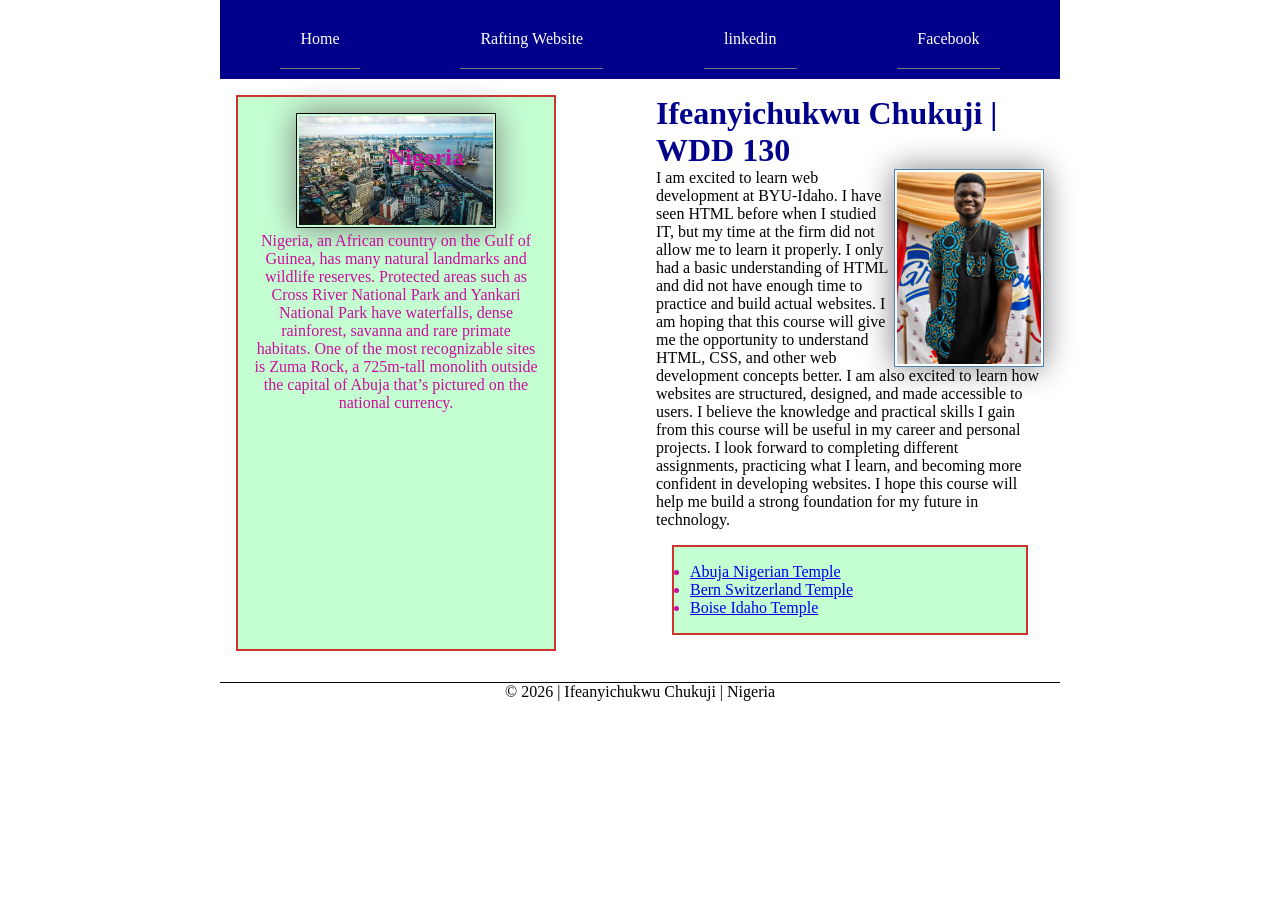
<file: index.html>
<!DOCTYPE html>
<html lang="en">

<head>
    <meta charset="UTF-8">
    <meta name="viewport" content="width=device-width, initial-scale=1.0">
    <title> Ifeanyichukwu Chukuji | WDD 130 </title>
    <meta name="description"
      content="Discover Nigeria through its venues and places, while learning about Ifeanyichukwu Chukuji and his passion for technology.">
    <meta name="author" content="Ifeanyichukwu Chukuji">
    <link rel="stylesheet" href="styles/styles.css">
</head>

<body>
    <header>
        <nav>
            <a href="#">Home</a>
            <a href="wwr/">Rafting Website</a>
            <a href="https://linkedin.com">linkedin</a>
            <a href="https://facebook.com">Facebook</a>
        </nav>

    </header>

    <div class="grid">
        <main>
            <h1>Ifeanyichukwu Chukuji | WDD 130</h1>
            <img src="images/profile.jpg" alt="Hello, my name is Ifeanyichukwu Chukuji" width="200">
            <p>I am excited to learn web development at BYU-Idaho. I have seen HTML before when I
                studied IT, but
                my time at the firm did not allow me to learn it properly. I only had a basic
                understanding of HTML
                and did not have enough time to practice and build actual websites. I am hoping that
                this course
                will give me the opportunity to understand HTML, CSS, and other web development
                concepts
                better. I
                am also excited to learn how websites are structured, designed, and made accessible
                to
                users. I
                believe the knowledge and practical skills I gain from this course will be useful in
                my
                career and
                personal projects. I look forward to completing different assignments, practicing
                what I
                learn, and
                becoming more confident in developing websites. I hope this course will help me
                build a
                strong
                foundation for my future in technology.

            </p>
            <ul class="box">
                <li> <a
                      href="https://www.churchofjesuschrist.org/temples/details/abuja-nigeria-temple?lang=eng">Abuja
                        Nigerian Temple</a></li>
                <li> <a
                      href="https://www.churchofjesuschrist.org/temples/details/bern-switzerland-temple?lang=eng">Bern
                        Switzerland Temple</a></li>
                <li><a
                      href="https://www.churchofjesuschrist.org/temples/details/boise-idaho-temple?lang=eng">Boise
                        Idaho Temple</a></li>

            </ul>
        </main>
        <aside class="box">
            <h2>Nigeria</h2>
            <img src="images/nigeria.jpg" alt="Nigeria">
            <p>Nigeria, an African country on the Gulf of Guinea, has many natural landmarks and
                wildlife reserves.
                Protected areas such as Cross River National Park and Yankari National Park have
                waterfalls, dense
                rainforest, savanna and rare primate habitats. One of the most recognizable sites is
                Zuma Rock, a
                725m-tall monolith outside the capital of Abuja that’s pictured on the national
                currency.</p>
        </aside>
    </div>

    <footer>
        <p>© 2026 | Ifeanyichukwu Chukuji | Nigeria</p>
    </footer>
</body>

</html>
</file>
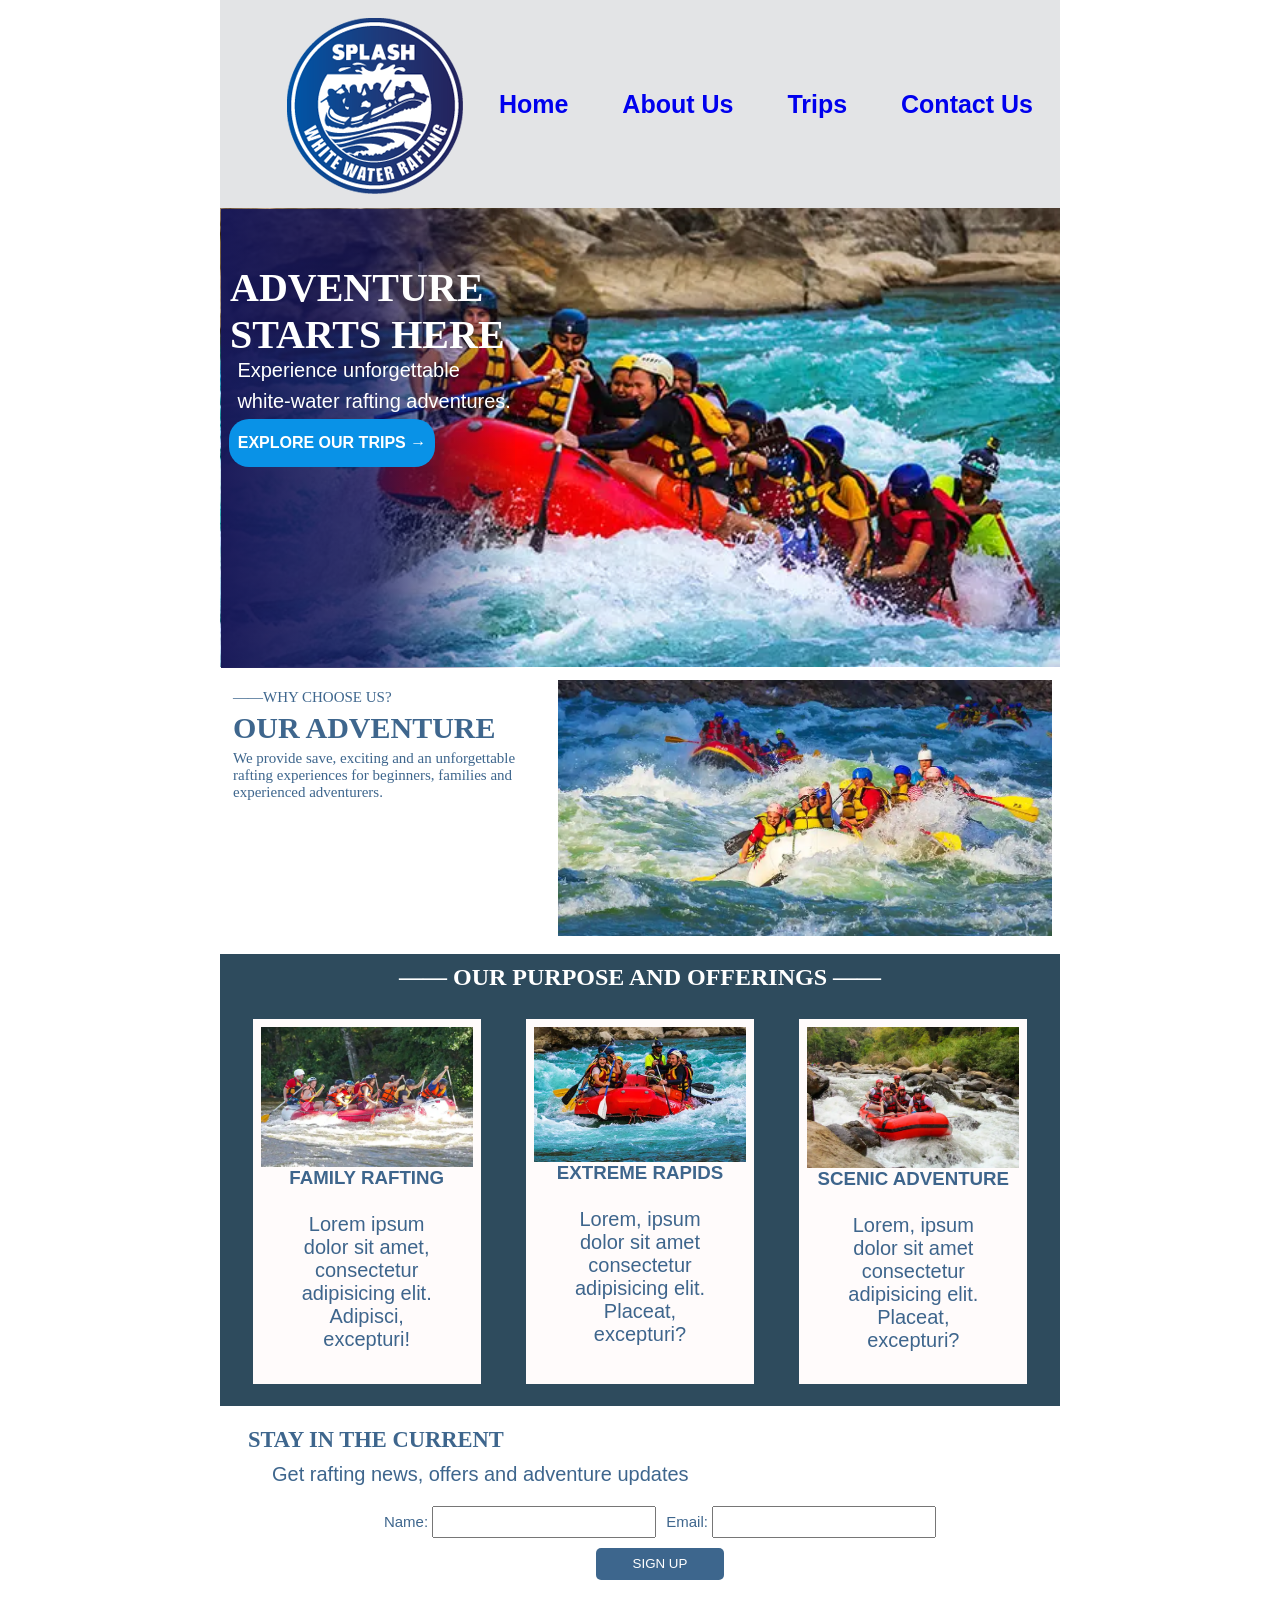
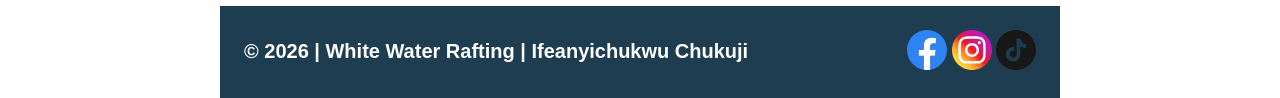
<file: wwr/index.html>
<!DOCTYPE html>
<html lang="en">

<head>
    <meta charset="UTF-8">
    <meta name="viewport" content="width=device-width, initial-scale=1.0">
    <title>Home | White Water Rafting</title>
    <link rel="stylesheet" href="styles/rafting.css">
    <meta name="description"
      content="Experience thrilling whitewater rafting adventures, stunning river views, and unforgettable moments with our expert rafting team.">
    <meta name="author" content="Ifeanyichukwu Chukuji">
</head>

<body>
    <header>

        <img src="images/wwr-logo.png" alt="Whitewater rafting logo">


        <nav>
            <a href="index.html">Home</a>
            <a href="about.html">About Us</a>
            <a href="trips.html">Trips</a>
            <a href="contact.html">Contact Us</a>

        </nav>

    </header>
    <main>
        <section class="home-hero">

            <img src="images/home-hero.webp" alt="The home hero image">

            <h1>ADVENTURE STARTS HERE</h1>
            <div class="hero-article">
                <P>Experience unforgettable</P>
                <p> white-water rafting adventures.</p>
                <a href="trip.html">EXPLORE OUR TRIPS →</a>
            </div>
        </section>

        <section class="adventure">
            <div class="adventure-article">
                <p>——WHY CHOOSE US?</p>
                <h2>OUR ADVENTURE</h2>
                <p>We provide save, exciting and an unforgettable rafting experiences for beginners,
                    families and experienced adventurers.</p>
            </div>
            <img src="images/home-adventure.webp" alt="adventure image">
        </section>
        <section class="experience">
            <h2>—— OUR PURPOSE AND OFFERINGS ——</h2>
            <div class="gallery">
                <section class="each-trip"><img src="images/home-experience-1.webp"
                      alt="first rafting experience">
                    <h3>FAMILY RAFTING</h3>
                    <p>Lorem ipsum dolor sit amet, consectetur adipisicing elit. Adipisci,
                        excepturi!</p>
                </section>
                <section class="each-trip"><img src="images/home-experience-2.webp"
                      alt="second rafting experience">
                    <h3>EXTREME RAPIDS</h3>
                    <p>Lorem, ipsum dolor sit amet consectetur adipisicing elit. Placeat, excepturi?
                    </p>
                </section>
                <section class="each-trip"><img src="images/home-experience-3.webp"
                      alt="third rafting experience">
                    <h3>SCENIC ADVENTURE</h3>
                    <p>Lorem, ipsum dolor sit amet consectetur adipisicing elit. Placeat, excepturi?
                    </p>
                </section>
            </div>

        </section>

        <section class="current">
            <div class="inner1">
                <h2>STAY IN THE CURRENT</h2>
                <p>Get rafting news, offers and adventure updates</p>
            </div>

            <form>
                <div class="inner2">
                    <label for="name">Name: <input type="text" name="name" id="name"></label>
                    <label for="email">Email: <input type="text" name="email" id="email"></label>
                </div>
                <button type="submit">SIGN UP</button>
            </form>
        </section>
    </main>
    <footer>
        <p>&copy; 2026 | White Water Rafting | Ifeanyichukwu Chukuji</p>
        <nav class="socialmedia">
            <a href="www.facebook.com"><img src="images/facebook.svg" alt="facebook Icon"></a>
            <a href="www.instagram.com"><img src="images/instagram-icon.svg"
                  alt="Instagram Icon"></a>
            <a href="www.tiktok.com"><img src="images/tictok-icon.svg" alt="Tiktok Icon"></a>
        </nav>
    </footer>
</body>

</html>
</file>
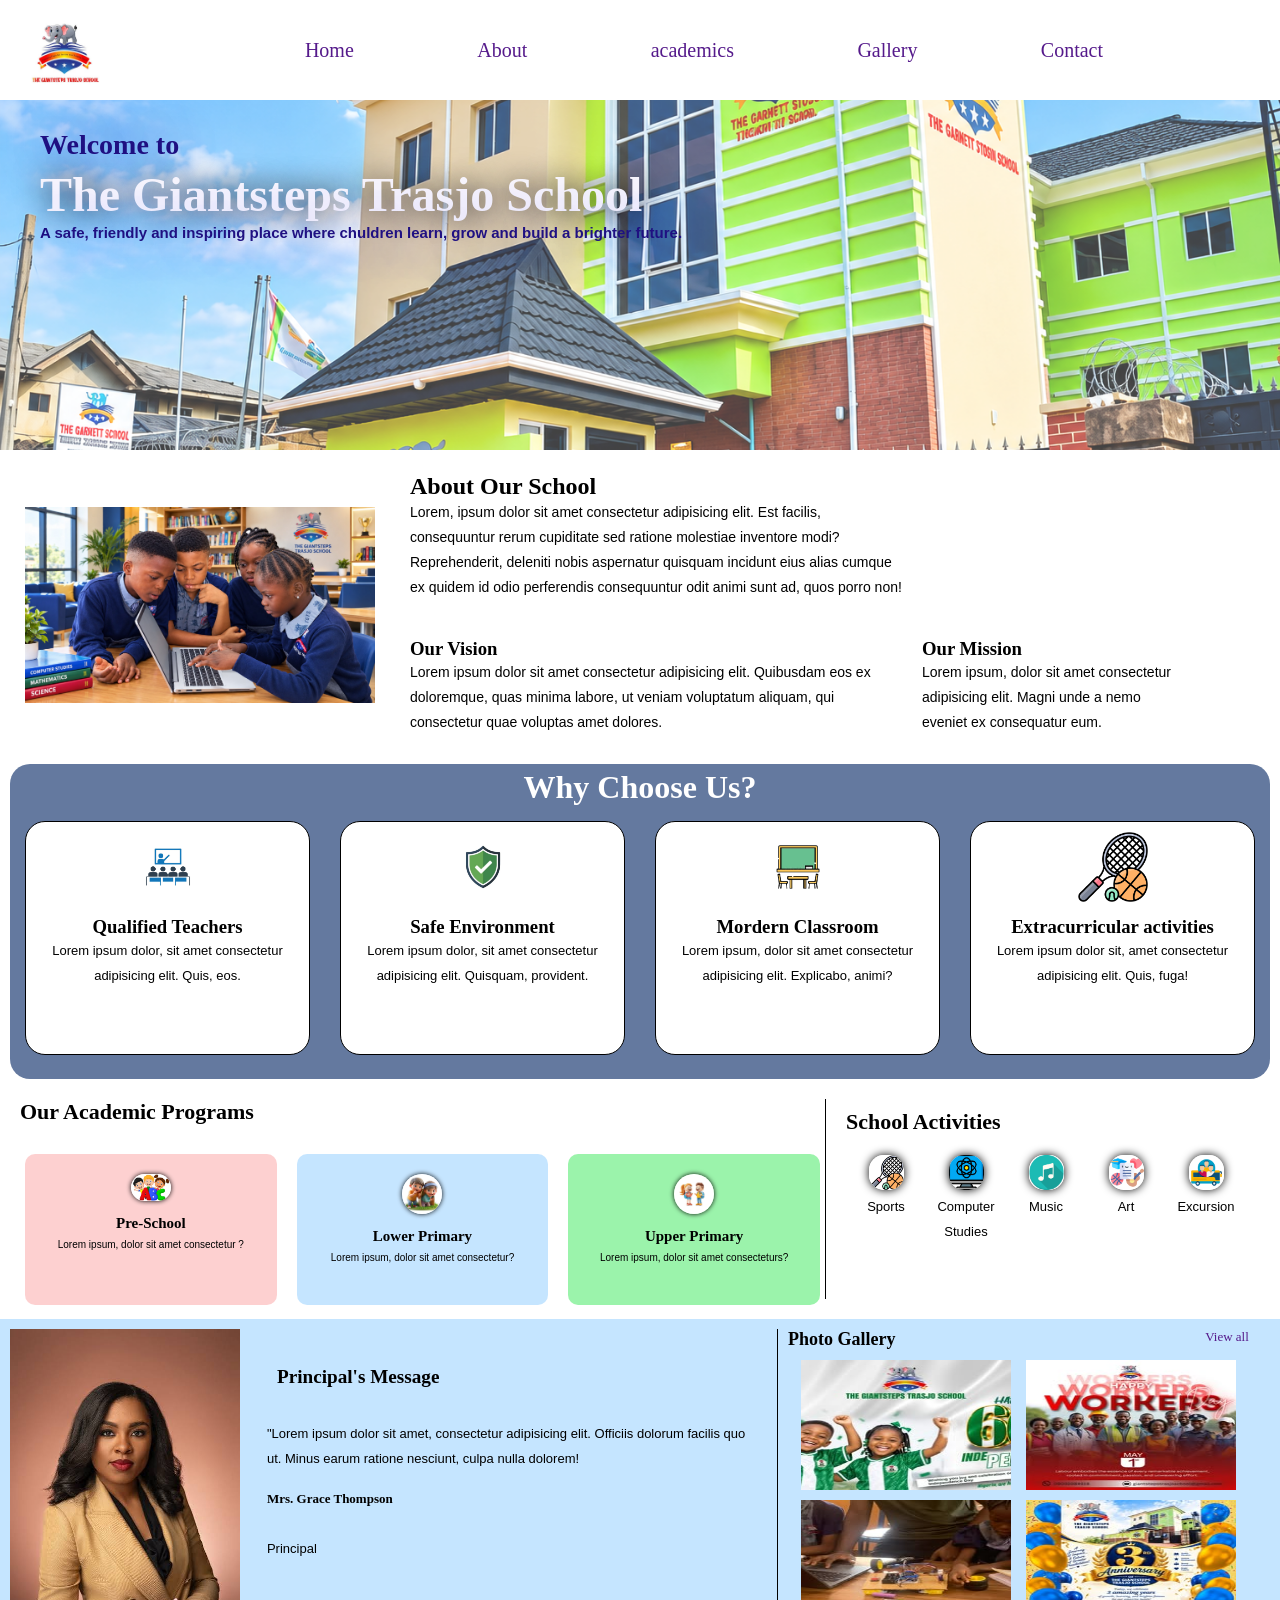
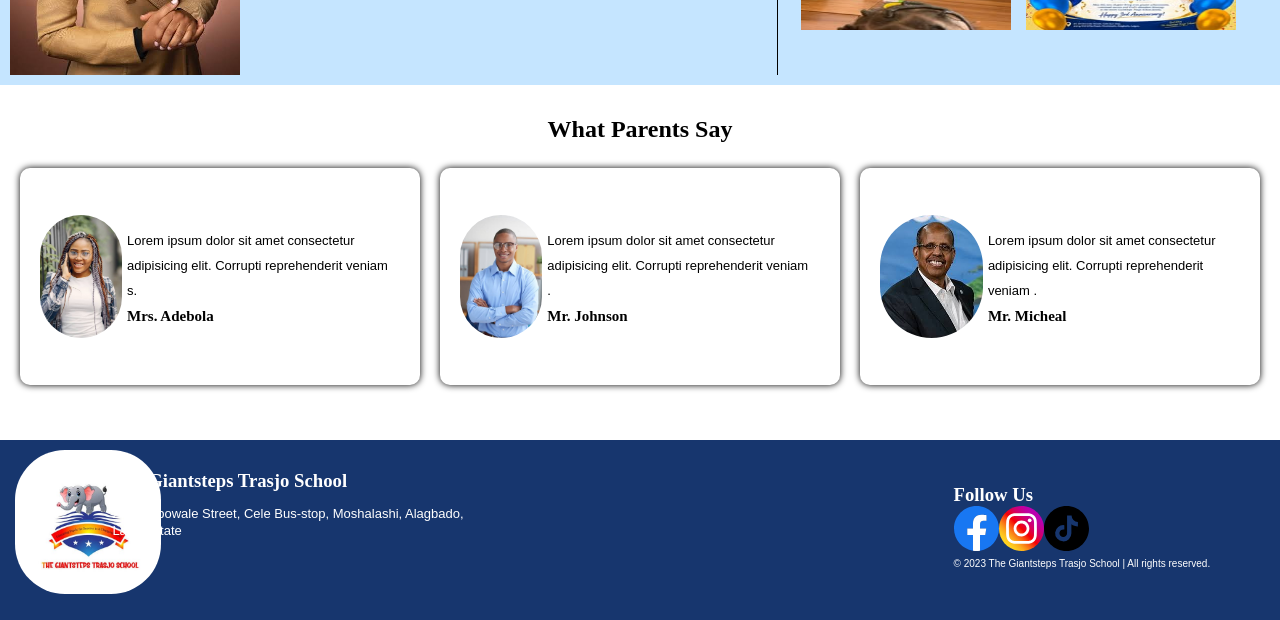
<file: School/home.html>
<!DOCTYPE html>
<html lang="en">

<head>
    <meta charset="UTF-8">
    <meta name="viewport" content="width=device-width, initial-scale=1.0">
    <title>My Project</title>
    <link rel="stylesheet" href="styles/home.css">
</head>

<body>
    <header>
        <img src="images/logo-1.jpeg" alt="">
        <nav>
            <a href="">Home</a>
            <a href="">About</a>
            <a href="">academics</a>
            <a href="">Gallery</a>
            <a href="">Contact</a>
        </nav>
    </header>
    <main>
        <div class="main">
            <section class="first">
                <div class="small">
                    <h1>Welcome to</h1>
                    <h1 id="trasjo">The Giantsteps Trasjo School</h1>
                    <p><span>A</span> safe, friendly and inspiring place where chuldren learn, grow
                        and build a brighter future.</p>

                </div>

                <img src="images/image-2.png" alt="">
            </section>
            <section class="second">
                <img src="images/tgts-kids.jpg" alt="image">
                <aside id="about">
                    <h2>About Our School</h2>
                    <p>Lorem, ipsum dolor sit amet consectetur adipisicing elit. Est facilis,
                        consequuntur rerum cupiditate sed ratione molestiae inventore modi?
                        Reprehenderit, deleniti nobis aspernatur quisquam incidunt eius alias cumque
                        ex quidem id odio perferendis consequuntur odit animi sunt ad, quos porro
                        non!</p>
                </aside>
                <aside id="mission">
                    <h3>Our Mission</h3>
                    <p>Lorem ipsum, dolor sit amet consectetur adipisicing elit. Magni unde a nemo
                        eveniet ex consequatur eum.</p>
                </aside>
                <aside id="vision">
                    <h3>
                        Our Vision
                    </h3>
                    <p>
                        Lorem ipsum dolor sit amet consectetur adipisicing elit. Quibusdam eos ex
                        doloremque, quas minima labore, ut veniam voluptatum aliquam, qui
                        consectetur quae voluptas amet dolores.
                    </p>
                </aside>

            </section>

        </div>

        <section class="choose">
            <h2>Why Choose Us?</h2>
            <div class="inner1 us">
                <img src="images/teachers.jpg" alt="">
                <h3>Qualified Teachers</h3>
                <p>Lorem ipsum dolor, sit amet consectetur adipisicing elit. Quis, eos.</p>
            </div>
            <div class="inner2 us">
                <img src="images/safe-environment.jpg" alt="">
                <h3>Safe Environment</h3>
                <p>Lorem ipsum dolor, sit amet consectetur adipisicing elit. Quisquam, provident.
                </p>
            </div>
            <div class="inner3 us">
                <img src="images/classroom.png" alt="">
                <h3>Mordern Classroom</h3>
                <p>Lorem ipsum, dolor sit amet consectetur adipisicing elit. Explicabo, animi?</p>
            </div>
            <div class="inner4 us">
                <img src="images/sports.png" alt="">
                <h3>Extracurricular activities</h3>
                <p>Lorem ipsum dolor sit, amet consectetur adipisicing elit. Quis, fuga!</p>
            </div>
        </section>

        <section class="program-activities">
            <section class="programs">
                <h2>
                    Our Academic Programs
                </h2>

                <div class="peach">
                    <img src="images/pre-school.jpg" alt="">
                    <h3>Pre-School</h3>
                    <p>Lorem ipsum, dolor sit amet consectetur ?</p>
                </div>
                <div class="blue">
                    <img src="images/lower-grade.jpg" alt="">
                    <h3>Lower Primary</h3>
                    <p>Lorem ipsum, dolor sit amet consectetur?</p>
                </div>
                <div class="green">
                    <img src="images/upper-grade.jpg" alt="">
                    <h3>Upper Primary</h3>
                    <p>Lorem ipsum, dolor sit amet consecteturs?</p>
                </div>

            </section>
            <div class="activities">
                <h2>

                    School Activities
                </h2>

                <div id="activities">
                    <div id="sports">
                        <img src="images/sports.png" alt="">
                        <p>Sports</p>
                    </div>
                    <div id="computer">
                        <img src="images/computer-studies.png" alt="">
                        <p>Computer Studies</p>
                    </div>
                    <div id="music">
                        <img src="images/music.png" alt="">
                        <p>Music</p>
                    </div>
                    <div id="art">
                        <img src="images/art.png" alt="">
                        <p>Art</p>
                    </div>
                    <div id="excursion">
                        <img src="images/excursion.png" alt="">
                        <p>Excursion</p>
                    </div>
                </div>
            </div>

        </section>
        <section class="principal">
            <section class="principal-section">
                <img src="images/principal-image.jpg" alt="">
                <div class="message">
                    <h2>Principal's Message</h2>
                    <p>"Lorem ipsum dolor sit amet, consectetur adipisicing elit. Officiis
                        dolorum
                        facilis quo ut. Minus earum ratione nesciunt, culpa nulla dolorem!</p>
                    <h3>Mrs. Grace Thompson</h3>
                    <p>Principal</p>
                </div>
            </section>

            <section class="gallery-section">
                <div id="photo">
                    <h2>Photo Gallery</h2>
                    <a href="">View all</a>
                </div>
                <div class="gallery">
                    <img src="images/gallery1.jpg" alt="">
                    <img src="images/gallery2.jpg" alt="">
                    <img src="images/gallery3.jpg" alt="">
                    <img src="images/gallery4.jpg" alt="">
                </div>
            </section>
        </section>

        <section class="parents">
            <h2>What Parents Say</h2>
            <div>
                <img src="images/parent-1.jpg" alt="">
                <article>
                    <p>Lorem ipsum dolor sit amet consectetur adipisicing elit. Corrupti
                        reprehenderit veniam s.</p>
                    <h3>Mrs. Adebola</h3>
                </article>
            </div>
            <div>
                <img src="images/parent-2.jpg" alt="">
                <article>
                    <p>Lorem ipsum dolor sit amet consectetur adipisicing elit. Corrupti
                        reprehenderit veniam .</p>
                    <h3>Mr. Johnson</h3>
                </article>
            </div>
            <div>
                <img src="images/parent-3.jpg" alt="">
                <article>
                    <p>Lorem ipsum dolor sit amet consectetur adipisicing elit. Corrupti
                        reprehenderit veniam .</p>
                    <h3>Mr. Micheal</h3>
                </article>
            </div>
        </section>

    </main>
    <footer>
        <div class="school-name">
            <img src="images/logo-1.jpeg" alt="">
            <h3>The Giantsteps Trasjo School</h3>
            <p>27, Shobowale Street, Cele Bus-stop, Moshalashi, Alagbado, Lagos State</p>
        </div>
        <div class="social-icons">
            <h3>Follow Us</h3>
            <div class="footer-icons">
                <img src="images/facebook.svg" alt="">
                <img src="images/instagram-icon.svg" alt="">
                <img src="images/tictok-icon.svg" alt="">
            </div>
            <p>© 2023 The Giantsteps Trasjo School | All rights reserved.</p>
        </div>
    </footer>
</body>

</html>
</file>
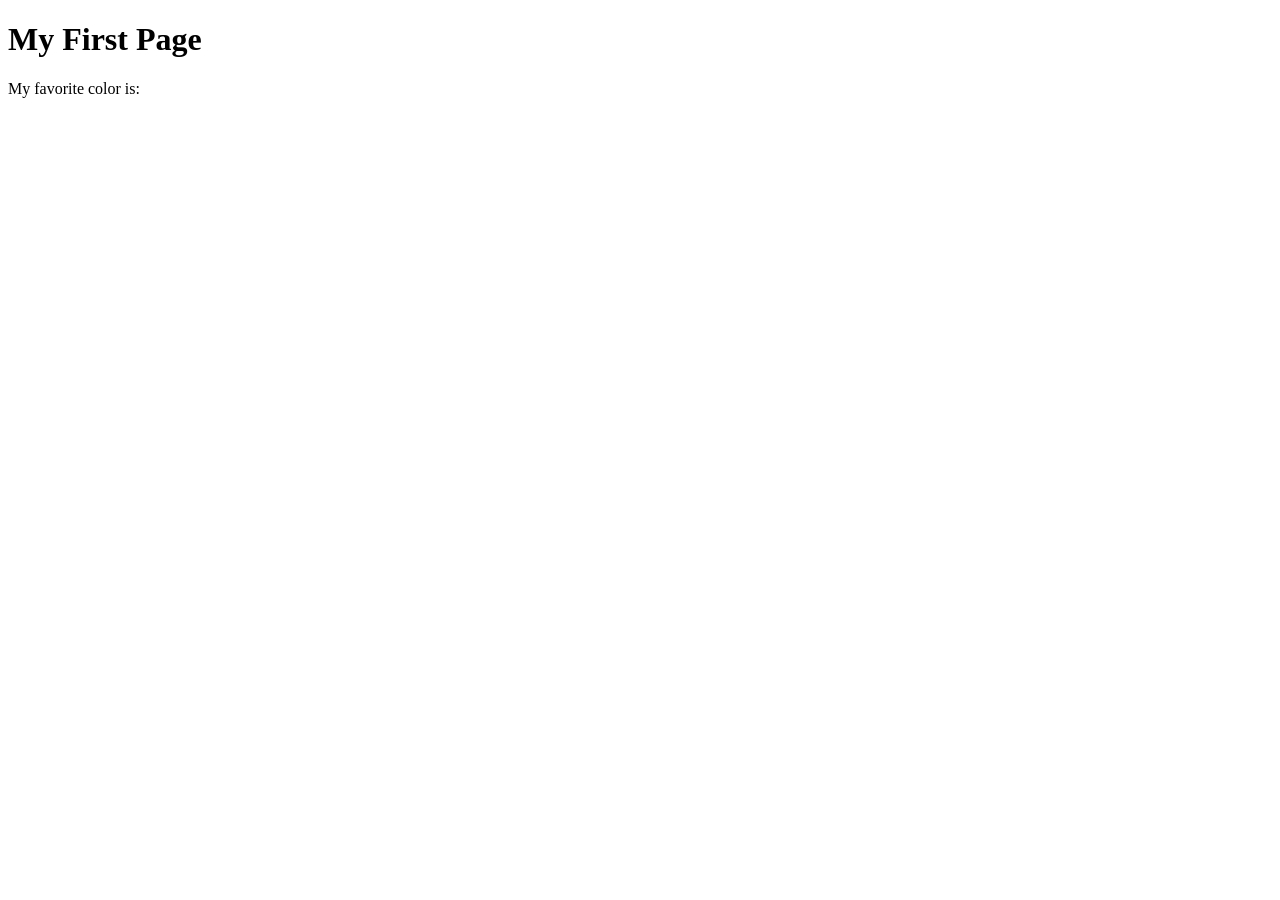
<file: week01/first-page.html>
<!DOCTYPE html>
<html lang="en">
<head>
    <meta charset="UTF-8">
    <meta name="viewport" content="width=device-width, initial-scale=1.0">
    <title>My First Page</title>
</head>
<body>
    <h1>My First Page</h1>
    <p>My favorite color is: </p>
</body>
</html>
</file>
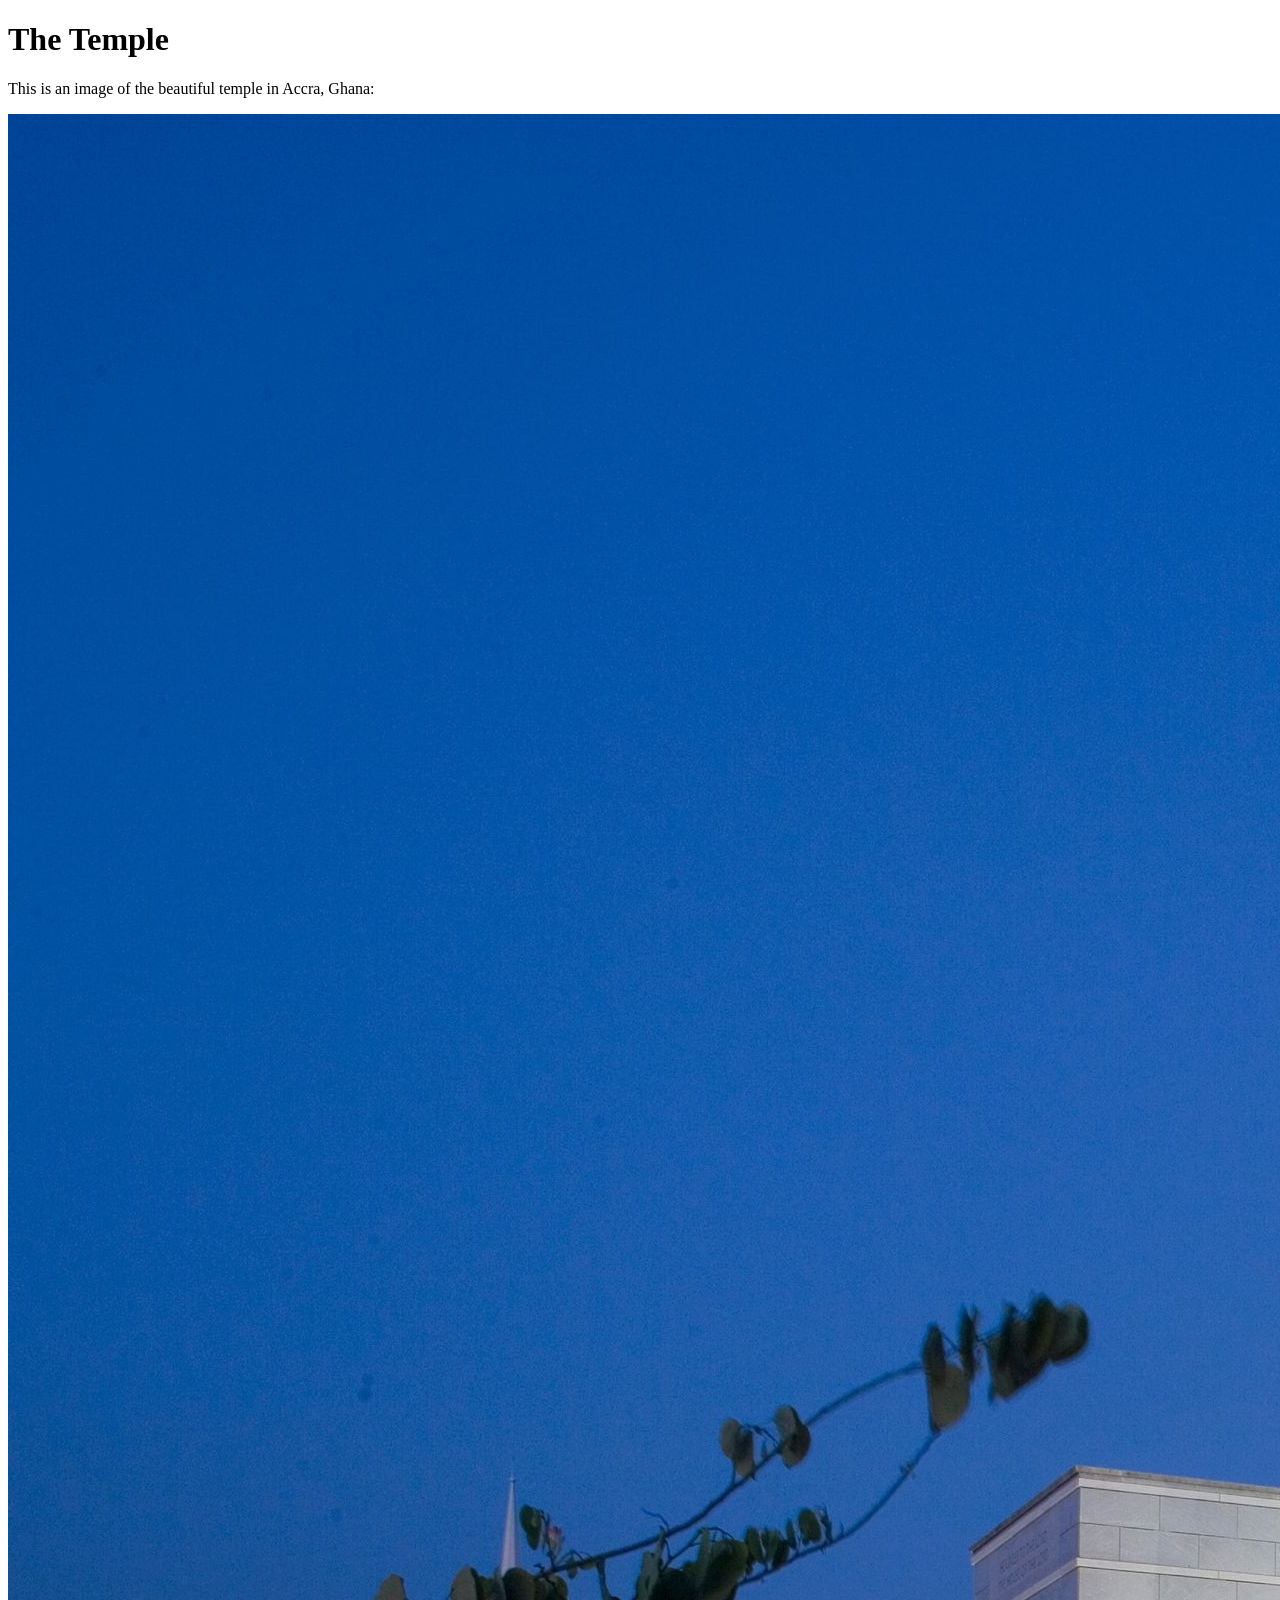
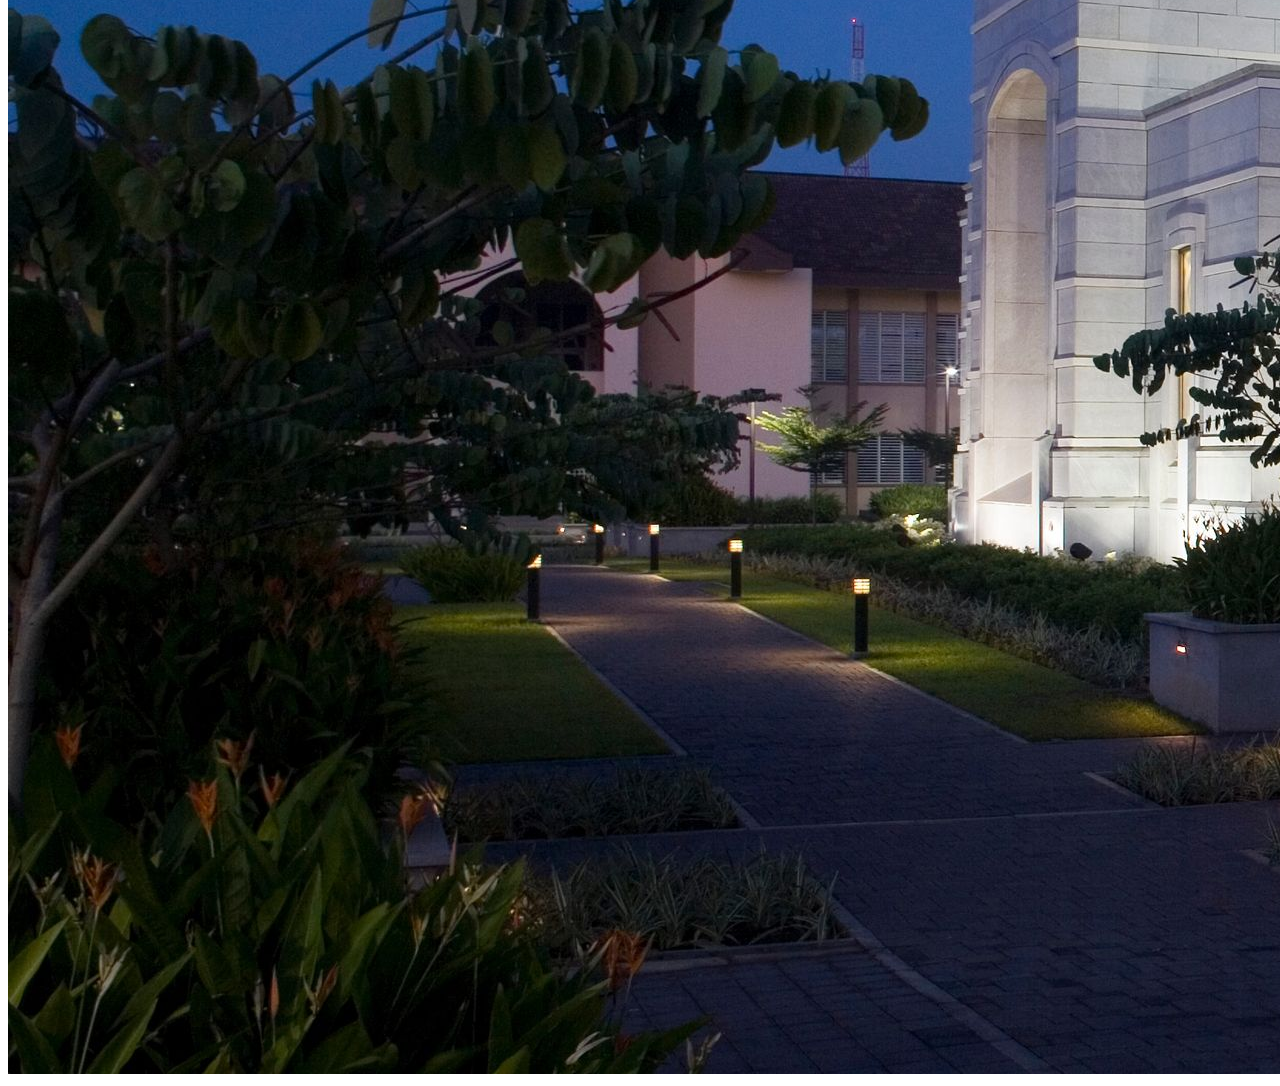
<file: week01/images.html>
<!DOCTYPE html>
<html lang="en">
<head>
    <meta charset="UTF-8">
    <meta name="viewport" content="width=device-width, initial-scale=1.0">
    <title>Temple Image</title>
</head>
<body>
    <h1>The Temple</h1>
    <p>This is an image of the beautiful temple in Accra, Ghana:</p>
    <img src="images/temple-large.jpeg" alt="The Accra Ghana Temple">
    
</body>
</html>
</file>
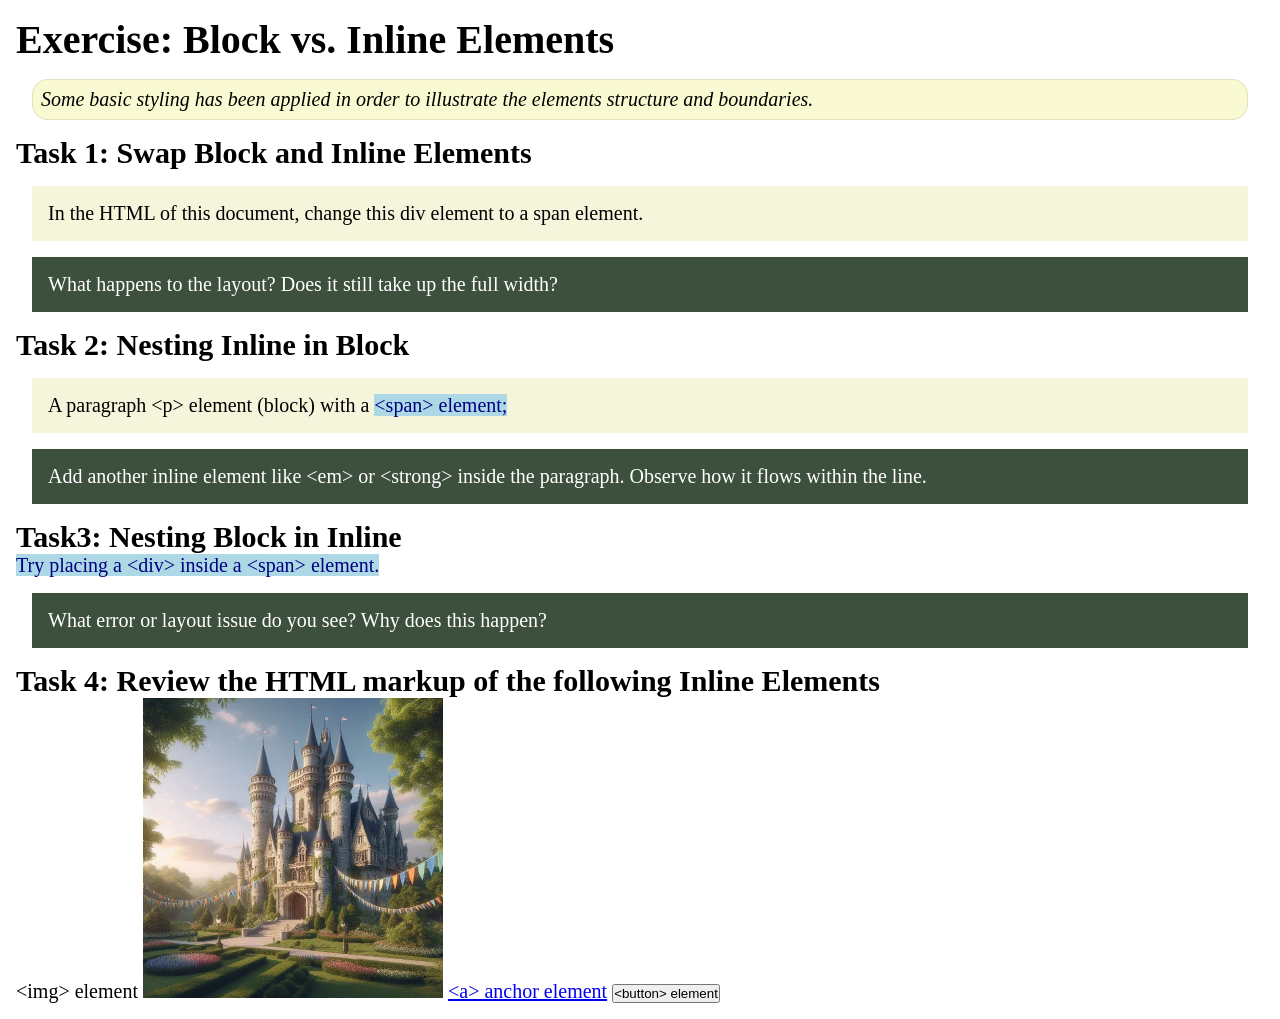
<file: week02/block-vs-inline.html>
<!DOCTYPE html>
<html lang="en">

<head>
    <meta charset="UTF-8">
    <meta name="viewport" content="width=device-width, initial-scale=1.0">
    <title>Exercise: Block vs. Inline Elements</title>
    <link rel="stylesheet" href="styles/block-vs-inline.css">
</head>

<body>
    <main>
        <h1>Exercise: Block vs. Inline Elements</h1>
        <p class="note">Some basic styling has been applied in order to illustrate the elements structure and
            boundaries.</p>

        <h2>Task 1: Swap Block and Inline Elements</h2>
        <div>In the HTML of this document, change this div element to a span element.</div>

        <p class="question">What happens to the layout? Does it still take up the full width?</p>

        <h2>Task 2: Nesting Inline in Block</h2>
        <p>A paragraph &lt;p&gt; element (block) with a <span>&lt;span&gt; element;</span></p>
        <p class="question">Add another inline element like &lt;em&gt; or &lt;strong&gt; inside the paragraph. Observe
            how it flows within the line.</p>

        <h2>Task3: Nesting Block in Inline</h2>
        <span>Try placing a &lt;div&gt; inside a &lt;span&gt; element.</span>
            <p class="question">What error or layout issue do you see? Why does this happen?</p>


            <h2>Task 4: Review the HTML markup of the following Inline Elements</h2>
        &lt;img&gt; element
        <img src="images/castle.webp" alt="placeholder image (images are inline)" width="300" height="300">
        <a href="https://churchofjesuschrist.org">&lt;a&gt; anchor element</a>
        <button type="button">&lt;button&gt; element</button>
    </main>
</body>

</html>
</file>
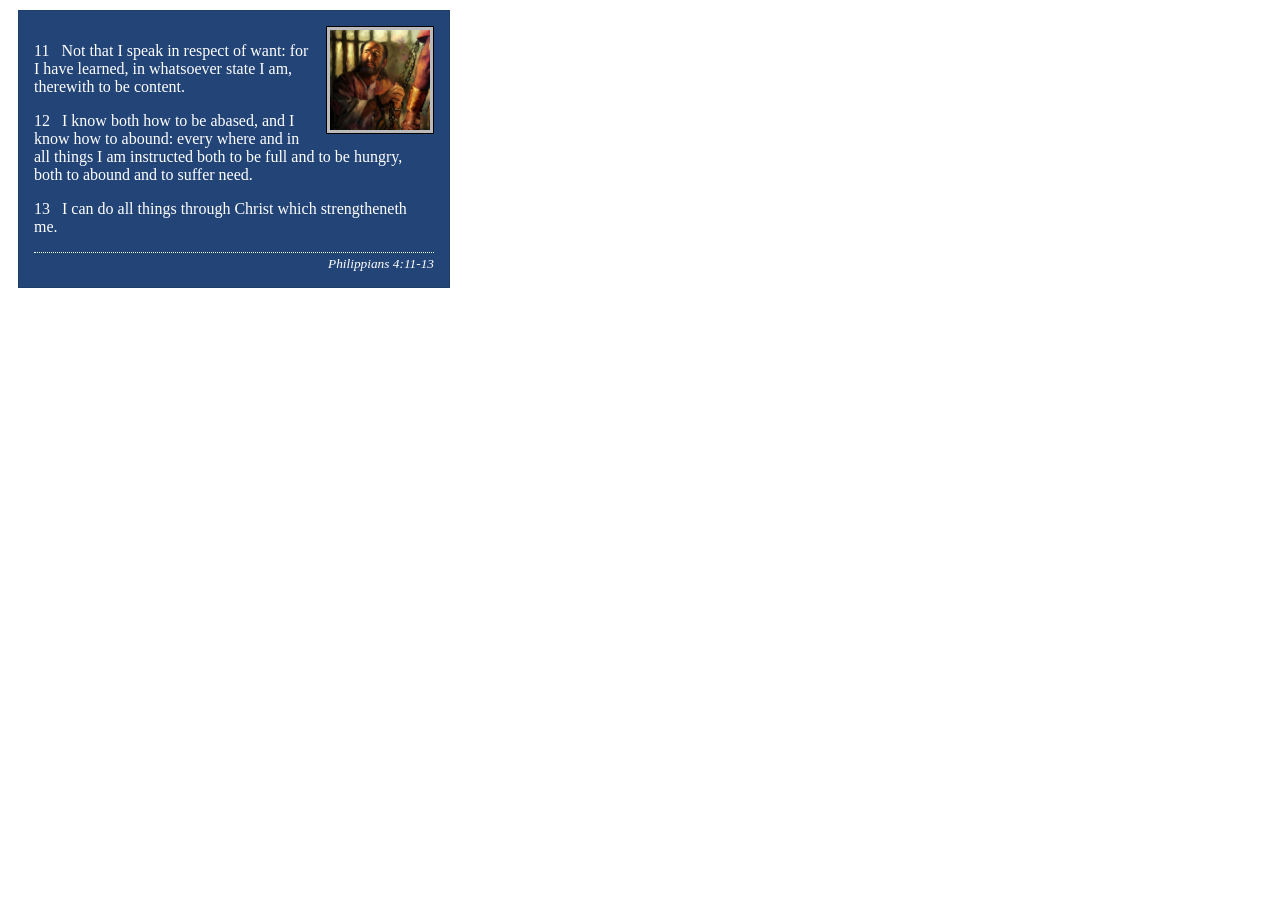
<file: week02/box-model-solution.html>
<!DOCTYPE html>
<html lang="en">
<head>
    <meta charset="UTF-8">
    <meta name="viewport" content="width=device-width, initial-scale=1.0">
    <title>Box Model Activity</title>
    <link rel="stylesheet" href="styles/box-model-solution.css">
</head>
<body>
    <main>
        <div class="callout">
            <img src="images/apostle-paul-imprisoned.webp" alt="Paul the Apostle - Imprisoned in Rome" width="200" height="200">
            <blockquote>
                <p>11 &nbsp; Not that I speak in respect of want: for I have learned, in whatsoever state I am, therewith to be content.</p>
                <p>12 &nbsp; I know both how to be abased, and I know how to abound: every where and in all things I am instructed both to be full and to be hungry, both to abound and to suffer need.</p>
                <p>13 &nbsp; I can do all things through Christ which strengtheneth me.</p>
            </blockquote>
            <cite>Philippians 4:11-13</cite>
        </div>
    </main>
</body>
</html>
</file>
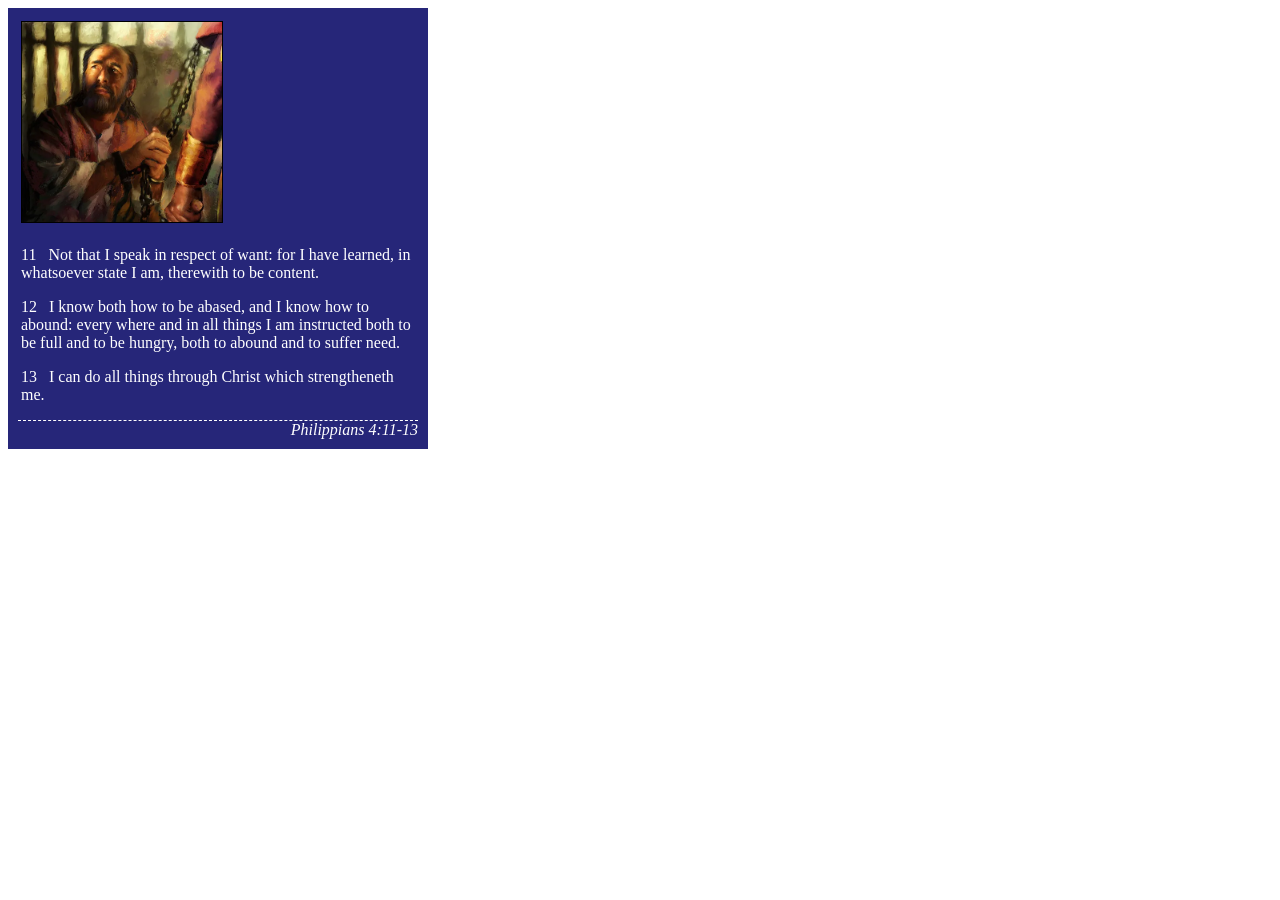
<file: week02/box-model.html>
<!DOCTYPE html>
<html lang="en">

<head>
    <meta charset="UTF-8">
    <meta name="viewport" content="width=device-width, initial-scale=1.0">
    <title>Box Model Activity</title>
    <link rel="stylesheet" href="styles/box-model.css">
</head>

<body>
    <main>
        <div class="callout">
            <img src="images/apostle-paul-imprisoned.webp"
              alt="Paul the Apostle - Imprisoned in Rome" width="200" height="200">
            <blockquote>
                <p>11 &nbsp; Not that I speak in respect of want: for I have learned, in whatsoever
                    state I am, therewith to be content.</p>
                <p>12 &nbsp; I know both how to be abased, and I know how to abound: every where and
                    in all things I am instructed both to be full and to be hungry, both to abound
                    and to suffer need.</p>
                <p>13 &nbsp; I can do all things through Christ which strengtheneth me.</p>
            </blockquote>
            <cite>Philippians 4:11-13</cite>
        </div>
    </main>
</body>

</html>
</file>
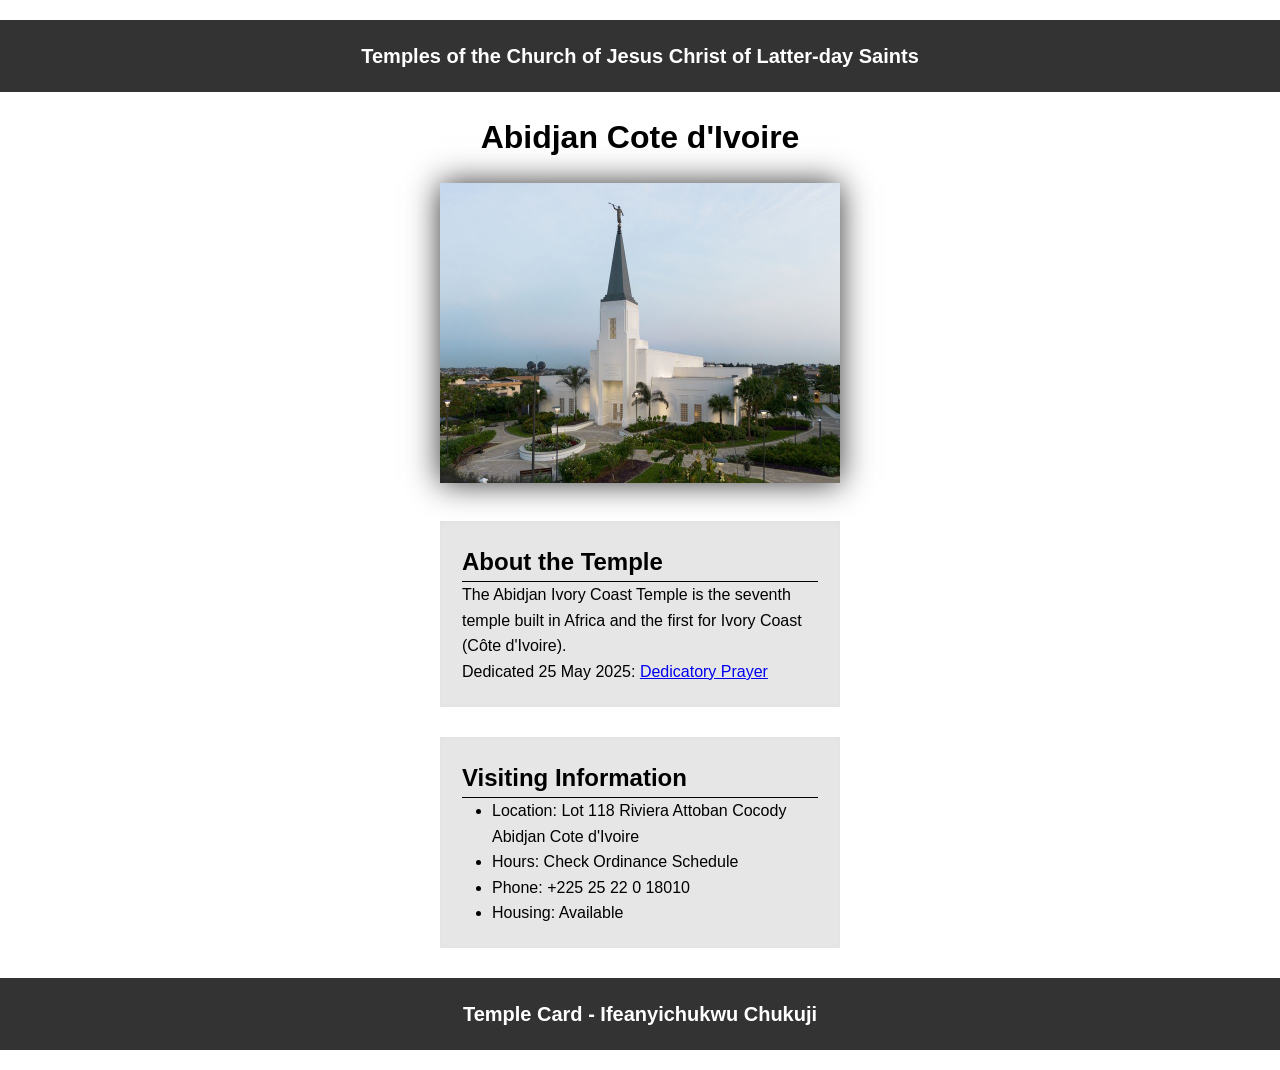
<file: week02/temple.html>
<!DOCTYPE html>
<html lang="en">

<head>
    <meta charset="UTF-8">
    <meta name="viewport" content="width=device-width, initial-scale=1.0">
    <title>Temple Card - Abidjan Cote d'Ivoire</title>
    <link rel="stylesheet" href="styles/temple.css">
</head>

<body>
    <header>
        <p id=first>Temples of the Church of Jesus Christ of Latter-day Saints</p>
    </header>
    <main>
        <h1>Abidjan Cote d'Ivoire</h1>
        <picture>
            <img src="images/abidjan-ivory-coast.jpeg" alt="Abidjan Cote d'Ivoire Temple">
        </picture>
        <section>
            <h2>About the Temple</h2>
            <p>The Abidjan Ivory Coast Temple is the seventh temple built in Africa and the first
                for Ivory Coast (Côte
                d'Ivoire).</p>
            <p>Dedicated 25 May 2025: <a
                  href="https://www.churchofjesuschrist.org/temples/dedicatory-prayer/abidjan-ivory-coast-temple/2025-05-25?lang=eng"
                  target="_blank" rel="noopener noreferrer">Dedicatory Prayer</a></p>
        </section>
        <section>
            <h2>Visiting Information</h2>
            <ul>
                <li>Location: Lot 118 Riviera Attoban Cocody Abidjan Cote d'Ivoire</li>
                <li>Hours: Check Ordinance Schedule</li>
                <li>Phone: +225 25 22 0 18010</li>
                <li>Housing: Available</li>
            </ul>
        </section>
    </main>
    <footer>
        <p>Temple Card - Ifeanyichukwu Chukuji</p>
    </footer>
</body>

</html>
</file>
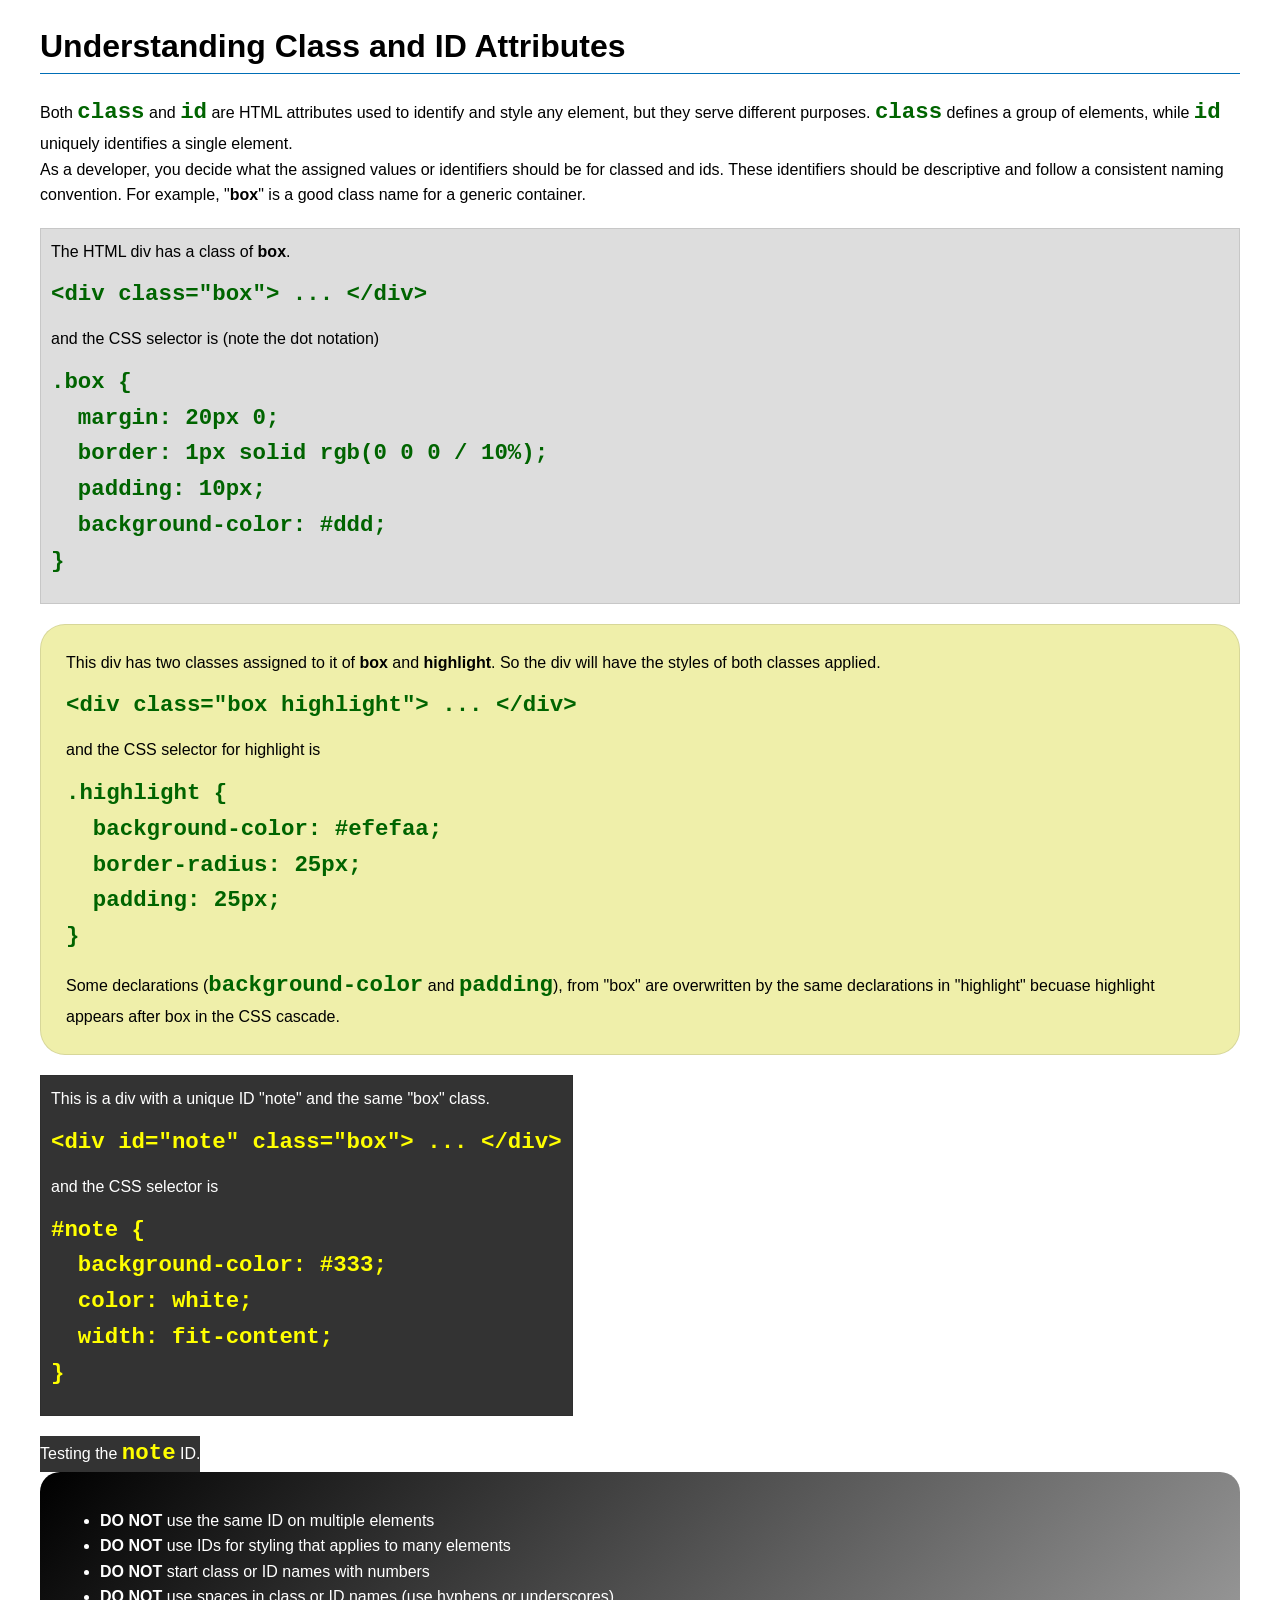
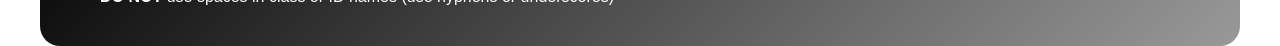
<file: week03/class-and-id.html>
<!DOCTYPE html>
<html lang="en">

<head>
    <meta charset="UTF-8">
    <meta name="viewport" content="width=device-width, initial-scale=1.0">
    <title>Class vs ID Attributes</title>
    <link rel="stylesheet" href="styles/class-and-id.css">
</head>

<body>
    <h1>Understanding Class and ID Attributes</h1>
    <p>Both <code>class</code> and <code>id</code> are HTML attributes used to identify and style
        any element, but they
        serve different purposes. <code>class</code> defines a group of elements, while
        <code>id</code> uniquely
        identifies a single element.
    </p>
    <p>As a developer, you decide what the assigned values or identifiers should be for classed and
        ids. These
        identifiers should be
        descriptive and follow a consistent naming convention. For example, "<strong>box</strong>"
        is a good class name
        for a generic container.</p>
    <div class="box">
        <p>The HTML div has a class of <strong>box</strong>.</p>
        <pre><code class="html">&lt;div class="box"&gt; ... &lt;/div&gt;</code></pre>
        and the CSS selector is (note the dot notation)
        <pre><code class="css">.box {
  margin: 20px 0;
  border: 1px solid rgb(0 0 0 / 10%);
  padding: 10px;
  background-color: #ddd; 
}</code></pre>
    </div>

    <div class="box highlight">
        <p>This div has two classes assigned to it of <strong>box</strong> and
            <strong>highlight</strong>. So the div
            will have the styles of both classes applied.
        </p>
        <pre><code class="html">&lt;div class="box highlight"&gt; ... &lt;/div&gt;</code></pre>
        and the CSS selector for highlight is
        <pre><code class="css">.highlight {
  background-color: #efefaa;
  border-radius: 25px;
  padding: 25px;
}</code></pre>
        <p>Some declarations (<code>background-color</code> and <code>padding</code>), from "box"
            are overwritten by the same declarations in "highlight" becuase highlight appears after
            box in the CSS cascade.</p>
    </div>


    <div id="note" class="box">
        <p>This is a div with a unique ID "note" and the same "box" class.</p>
        <pre><code class="html">&lt;div id="note" class="box"&gt; ... &lt;/div&gt;</code></pre>
        and the CSS selector is
        <pre><code class="css">#note {
  background-color: #333;
  color: white;
  width: fit-content;
}</code></pre>
    </div>

    <div id="note">
        <p>Testing the <code>note</code> ID.</p>
    </div>

    <section id="best-practice">
        <ul>
            <li><strong>DO NOT</strong> use the same ID on multiple elements</li>
            <li><strong>DO NOT</strong> use IDs for styling that applies to many elements</li>
            <li><strong>DO NOT</strong> start class or ID names with numbers</li>
            <li><strong>DO NOT</strong> use spaces in class or ID names (use hyphens or underscores)
            </li>
        </ul>
    </section>


</body>

</html>
</file>
<file: styles/styles.css>
:root {
    --dark-blue: darkblue;
    --grey: grey;
    --auto-height: auto;

}

* {
    margin: 0;
    padding: 0;
    box-sizing: border-box;
}

nav {
    background-color: var(--dark-blue);
    padding: 10px;
    display: flex;
    align-items: center;
    justify-content: space-around;
}

nav a {
    color: white;
    display: block;
    padding: 20px;
    text-decoration: none;
    border-bottom: 1px solid #777;
}

h1 {
    color: var(--dark-blue);
    border-bottom: 2px;
}

img {
    width: 150px;
    height: var(--auto-height);
    border: 1px solid black;
    padding: 2px;
    box-shadow: 0 0 30px var(--grey);
}

p {
    padding: 0;
}

aside {
    width: 20rem;
    text-align: center;
    position: relative
}

aside img {
    width: 200px;
    height: var(--auto-height);

}

aside h2 {
    position: absolute;
    top: 47px;
    left: 150px;
}

main img {
    width: 150px;
    height: var(--auto-height);
    border: 1px solid steelblue;
    padding: 2px;
    float: right;
    box-shadow: 0 0 30px var(--grey);
}

.grid {
    display: grid;
    grid-template-columns: 1fr 1fr;

}

.grid aside {
    grid-column: 1/2;
    grid-row: 1/2;
    width: 20rem;
    position: relative;
}

.grid main {
    grid-column: 2/3;
    margin: 1rem;
}

header,
footer,
.grid {
    max-width: 840px;
    margin: 0 auto;
}

footer {
    margin-top: 15px;
    border-top: 1px solid #000;
    text-align: center;

}

/* Class Selectors */

.box {
    margin: 1rem;
    padding: 1rem;
    border: 2px solid rgba(206, 34, 34, 0.918);

    background-color: rgb(196, 255, 210);
    color: rgb(205, 12, 160);

}
</file>
<file: wwr/styles/rafting.css>
:root {
    --primary-color: #2d374222;
    --secondary-color: rgb(6, 41, 63);
    --accent1-color: rgba(10, 61, 111, 0.79);
    --accent2-color: rgb(32, 16, 16);
    --heading-font: "Times New Roman", "Georgia", serif;
    --body-font: Arial, Helvetica, sans-serif;
}

/* =========================
   GENERAL
========================= */

* {
    margin: 0;
    padding: 0;
    box-sizing: border-box;
}

body {
    font-family: var(--body-font);
    color: var(--accent1-color);
}

p {
    font-size: 20px;
}

header,
main,
footer {
    width: 840px;
    margin: 0 auto;
}

/* =========================
   HEADER
========================= */

header {
    background-color: var(--primary-color);
    color: var(--accent2-color);

    display: grid;
    grid-template-columns: auto 70%;
    justify-content: space-between;

    height: auto;
    /* border: 2px solid black; */
}

header img {
    height: auto;
    width: 200px;
    border-radius: 10%;
    margin: 1px 2px 5px 50px;
    grid-row: 1/4;
    grid-column: 1/2;
    /* border: 2px solid black; */
}

header .name p {
    margin: 0px 2px;
    padding: 5px;
    font-size: 16px;
    font-weight: 900;
    height: 400rem;
    line-height: 0;
    color: rgba(9, 9, 39, 0.906);
    /* border: 2px solid black; */

}

header nav {
    margin: 0;
    height: 13rem;
    padding: 0;
    /* border: 2px solid black; */
    display: flex;
    flex-direction: row;
    align-items: center;
    justify-content: space-around;
    font-size: 25px;
    font-weight: 700;
}

nav a {
    text-decoration: none;
}

nav a:hover {
    border-bottom: 4px solid red;
}

/* =========================
   GENERAL SECTIONS
========================= */

section {
    width: 840px;
    margin: 0 auto;
}

nav,
p,
section,
article {
    margin: 16px;
    padding: 8px;
}

/* =========================
   HOME PAGE HERO
========================= */
.home-hero {
    /* border: 2px solid black; */
    padding: 0;
    margin: 0;
    position: relative;
}

.home-hero div {
    width: 100%;
    /* border: 2px solid black; */

}

.home-hero h1 {
    position: absolute;
    top: 10%;
    width: 39%;
    z-index: 1;
    color: white;
    padding: 10px;
    margin: 0;
    /* border: 2px solid black; */
}

.home-hero img {
    width: 100%;
    margin: 0;
    display: block;
    /* border: 2px solid black; */
}

.home-hero .hero-article {
    position: absolute;
    background-image: linear-gradient(to right, rgba(23, 23, 87, 0.975), rgba(18, 18, 83, 0.801), rgba(19, 19, 77, 0.027));
    top: 0%;
    display: flex;
    flex-direction: column;
    gap: 15px;
    left: 0%;
    height: 100%;
    color: white;
    width: 35%;
    /* border: 2px solid black; */
    margin: 1px;
    padding: 17% 1%;

}

.home-hero p {
    margin: 0px;
    line-height: 1;
    height: 0;
    /* border: 2px solid black; */
    width: 20rem;

}

.home-hero h1 {
    font-family: 'phyllis';
    font-size: 40px;
}

.home-hero a {
    width: 74%;
    height: 3rem;
    border: 0;
    /* border: 2px solid black; */
    padding: 3%;
    color: white;
    text-decoration: none;
    place-content: center;
    margin: 5px 0;
    font-weight: 700;
    border-radius: 20px;
    background-color: rgb(9, 146, 231);
}

.home-hero a:hover {
    background-color: red;
}

/* =========================
   HOME PAGE ADVENTURE
========================= */

.adventure {
    display: grid;
    grid-template-columns: 40% 60%;
    /* border: 1px solid black; */
    margin: 0;

}

.adventure-article {
    /* border: 1px solid black; */
    text-align: left;
    padding: 9px 5px;
    display: block;
    font-family: 'phyllis';
    font-size: 20px;
}

.adventure p {
    margin: 5px 0;
    /* border: 1px solid black; */
    padding: 0;
    font-size: 15px;
}

.adventure img {
    width: 100%;
    margin: 5px 20px 0 0;
    display: block;
}

/* =========================
   HOME PAGE EXPERIENCE
========================= */
.experience {
    display: grid;
    grid-template-rows: 10% 90%;
    padding: 0;

    /* height: 90vh; */
    margin: 10px 0;
    background-color: rgba(6, 41, 63, 0.838);
    gap: 0px;

    /* border: 1px solid black; */
}

.experience h2 {
    justify-self: center;
    margin: 10px;
    color: white;
}

.gallery {
    display: grid;
    grid-template-columns: repeat(3, 1fr);
    /* border: 1px solid black; */
    height: 80%;
    margin: 20px;
    gap: 20px;
    text-align: center;
    place-items: center;
}

.experience img {
    width: 100%;
    margin: 0%;
    display: block;

}

.each-trip {
    /* border: 2px solid black; */

    width: 90%;
    height: 100%;
    margin: 0px;
    background-color: rgb(255, 251, 251);

}

/* =========================
   HOME PAGE FORM
========================= */

.current {
    display: grid;
    display: block;
    grid-template-rows: repeat(2, 1fr);
    gap: 0;
    margin: 20px;
    height: 10rem;
    /* border: 2px solid black; */
}

.inner1 {

    /* border: 2px solid black; */
    height: 50%;
    margin: 0;
    line-height: 0.5;
    font-size: 15px;
    justify-items: center;

}

.current form {
    margin: 0;
    height: 50%;
    display: grid;
    grid-template-rows: 1fr 1fr;
    gap: 10px;
    place-self: center;
}

form div {
    display: flex;
    flex-direction: row;
    gap: 10px;
}

input {
    width: 14rem;
    height: 2rem;
}

button {
    width: 10rem;
    justify-items: center;
    border: 0;
    color: white;
    background-color: rgba(6, 41, 63, 0.838);
}

button:hover {
    background-color: rgba(255, 0, 0, 0.772);
}

button {
    justify-self: center;
}

/* =========================
   ABOUT PAGE HERO
========================= */

.hero {
    position: relative;
}

.hero img {
    display: block;
    width: 100%;
    height: auto;
    margin: 0;
}

.hero h1 {
    position: absolute;
    top: 20px;
    width: 100%;

    padding: 16px;

    text-align: center;

    background-color: var(--accent1-color);
    color: white;
}

.hero div {
    position: absolute;
    bottom: 20px;
    width: 96%;
    place-self: center;
    padding: 4px;

    background-color: var(--accent1-color);
    color: white;
}

.hero div img {
    float: right;
    width: 125px;
    margin: 2px;
    box-shadow: 0 0 10px grey;
}

/* =========================
   ABOUT - HISTORY
========================= */

.first {
    display: grid;
    grid-template-columns: 1fr 1fr 1fr;
    margin: 0;
}

.first h2 {
    grid-column: 1 / 4;

    background-color: var(--secondary-color);
    color: white;

    text-align: center;

    height: 50px;
    padding: 10px 0;
}

.first img {
    width: 300px;
    height: 200px;
    margin-top: 25px;
}

/* =========================
   ABOUT - ADVENTURE
========================= */

.second {
    display: grid;
    grid-template-columns: repeat(5, 1fr);
    margin: 0;
}

.second h2 {
    grid-column: 1 / 6;

    background-color: var(--secondary-color);
    color: white;

    text-align: center;

    height: 50px;
    padding: 10px 0;
}

figure {
    display: flex;
    flex-direction: column;
    justify-content: center;
    align-items: center;
}

figure img {
    width: 150px;
    height: 100px;
    margin: 7px;
    display: block;
}

figcaption {
    justify-self: center;
    font-size: 20px;
    font-weight: 700;
}

/* =========================
   TRIPS PAGE HERO
========================= */

.trips-hero {
    position: relative;
    padding: 0;
    margin: 0 0 0 0;
}

.trips-hero img {
    display: block;
    width: 100%;
    height: 100%;
}

.trips-hero h1 {
    font-family: Arial, Helvetica, sans-serif;
    font-style: italic;
    font-size: 40px;
}

.trips-hero p {
    margin: 10px 0;
    font-size: 15px;
    line-height: 1.5;
    font-weight: 600;
}

.trips-hero div {
    position: absolute;
    background-image: linear-gradient(to right, rgba(18, 18, 92, 0.852), rgba(12, 12, 92, 0.724), rgba(28, 57, 154, 0));
    top: 0;
    left: 0;
    height: 100%;
    color: white;
    width: 49%;
    /* border: 2px solid black; */
    margin: 0px;
    padding: 15% 3%;
    align-content: start;

}

.trips-hero a {
    margin: 20px;
    height: 40%;
    font-size: 13px;
    font-weight: 600;
    color: white;
    background-color: rgb(0, 38, 255);
    border: none;
    padding: 10px;
    border-radius: 15px;
    text-decoration: none;
}

.trips-hero button a {

    color: white;
}

.trips-hero a:hover {
    background-color: red;
}

/* =========================
   TRIPS PAGE FEATURES
========================= */
.trips {
    display: grid;
    grid-template-rows: 10% 90%;
    height: 32rem;
    gap: 0;
    width: 100%;
    margin: 0;
    padding: 15px;
    /* border: 2px solid black; */
    background-color: rgba(246, 246, 250, 0.096);

}

.trips h2 {
    place-self: center;
    font-family: Arial, Helvetica, sans-serif;
    font-style: italic;
    font-weight: 900;
}

.features {
    display: grid;
    grid-template-columns: repeat(3, 1fr);
    gap: 10px;
    /* border: 2px solid black; */

}

.features div {
    width: 90%;
    height: 94%;
    /* border: 2px solid black; */
    margin: 0 auto;
    border-radius: 20px;
    background-color: white;
    box-shadow: 0 0 5px;

}

.features div h3 {
    place-self: center;
    font-size: 17px;
}

.features img {
    height: 10rem;
    width: 100%;
}

.features p {
    font-size: .8rem;
    margin: 0;
    font-weight: 700;

}

/* =========================
   TRIPS PAGE TABLE
========================= */

.trip-table {
    width: 100%;
    border-collapse: collapse;
    margin: 0;
    background-color: white;
    box-shadow: 0 4px 12px rgba(0, 0, 0, 0.08);
}

.trip-table th {
    background-color: #075985;
    color: white;
    padding: 1rem;
    text-align: left;
    font-weight: bold;
}

.trip-table td {
    padding: 1rem;
    border: 1px solid #d6e2ea;
    color: #16324f;
}

.trip-table tbody tr:hover {
    background-color: #e0f2fe;
}

.trips-table-section {
    background-color: #e8f6fc;
    padding: 3rem 5%;
    margin: 0;
}

.trips-table-section h2 {
    color: #075985;
    text-align: center;
    margin-bottom: 0.5rem;
}

.trips-table-section p {
    text-align: center;
    margin-bottom: 2rem;
}

/* =========================
   CONTACT PAGE HERO
========================= */

main:has(.third) .hero {
    height: 15rem;
    display: block;
    display: flex;
    flex-direction: column;
    align-items: center;
    justify-content: center;

    background-color: var(--secondary-color);
    opacity: 0.9;
    color: white;
}

main:has(.third) .hero h1 {
    position: static;
    width: auto;

    padding: 10px;

    background-color: transparent;
    opacity: 1;
    color: white;
}

main:has(.third) .hero p {
    margin: 3px;
    padding: 2px;
    color: white;
    font-size: 20px;
    font-weight: 700;
}

/* =========================
   CONTACT - MAP + FORM
========================= */

.third {
    display: grid;
    grid-template-columns: 50% 50%;
    gap: 5px;
    height: 35rem;

    background-color: rgba(245, 245, 245, 0.9);

    margin: 0;
    padding: 10px;
}

.third-inner {
    height: 100%;
}

iframe {
    width: 350px;
    height: 300px;
    margin: 20px;
}

/* =========================
   CONTACT PAGE FORM
========================= */

form {
    display: flex;
    display: block;
    flex-direction: column;
    justify-content: space-around;

    font-size: 15px;

    height: 70vh;
    width: auto;

    margin: 20px 5px;
}

.inner {
    display: grid;
    grid-template-columns: 20% 80%;

    padding: 10px;

    place-items: start;
    place-self: start;

    gap: 10px;
}

.inner #purpose {
    grid-row: 1 / 4;
}

.form .details input {
    width: 250px;
    height: 5vh;

    padding: 10px;

    border-radius: 5px;
}

.purpose label {
    align-self: center;
}

.message {
    display: flex;
    flex-direction: column;
}

textarea {
    width: 310px;
    height: 60px;
}

button {
    width: 8rem;
    height: 2rem;
    color: white;
    font-weight: 400;
    background-color: var(--accent1-color);
    border-radius: 5px;
}

button:hover {
    background-color: red;
}

/* =========================
   CONTACT - TEAM
========================= */

.fourth {
    display: grid;
    width: 840px;

    grid-template-columns: repeat(3, 1fr);
    grid-template-rows: 20% 80%;

    height: 25rem;

    margin: 0;
}

.fourth h2 {
    grid-column: 1 / 4;

    place-self: center;

    font-size: 35px;
}

.fourth img {
    width: 60%;
    height: 50%;

    margin: 0 10px;
}

/* =========================
   FOOTER
========================= */

footer {
    display: flex;
    flex-direction: row;

    justify-content: space-between;
    align-items: center;

    background-color: var(--secondary-color);
    color: white;

    opacity: 0.9;
}

footer nav a img {
    width: 40px;
}

footer p {
    margin-right: 0px;
    font-size: 20px;
    font-weight: 700;
}

/* =========================
   HEADINGS
========================= */

h1,
h2 {
    font-family: var(--heading-font);
}
</file>
<file: School/styles/home.css>
* {
    max-width: 1400px;
    margin: auto;
    /* height: 30vh; */
}

header {
    display: grid;
    grid-template-columns: auto 90%;
    position: sticky;
    top: 0;
    background-color: white;
    width: 100%;
    /* border: 2px solid black; */
}

header img {
    height: 100px;
    width: 100px;
    border-radius: 60px;
}

nav {
    grid-column: 2/3;
    place-items: end;
    width: 80%;
    display: flex;
    flex-direction: row;
    /* border: 2px solid black; */
}

a {
    font-size: 20px;
    text-decoration: none;
}

.main .first {
    position: sticky;
    top: 0;
    z-index: -1;
}

.first {
    overflow: hidden;

}

.first img {
    width: 100%;
    height: 350px;
    object-fit: cover;

}

.small {
    position: absolute;
    display: flex;
    flex-direction: column;
    justify-content: flex-start;
    white-space: 5px;
    padding: 20px 40px;
    width: 100%;
    height: 99%;
    box-shadow: 0 0 5px;
    background-color: rgba(255, 255, 255, 0.26);
    /* border: 2px solid black; */
}

.small h1,
.small p {
    color: rgb(31, 16, 130);
    text-shadow: 0 0 60px;
    font-weight: 800;
}

.small p {
    font-weight: 600;
    font-size: 15px;
}

h1 {
    /* border: 2px solid black; */
    margin: 0;
    font-family: serif;
    font-size: 28px;
    font-weight: 700px;
    line-height: 50px;
    letter-spacing: 0px;
    color: rgba(1, 0, 0, 0.991);
}

#trasjo {
    font-size: 48px;
    color: rgba(246, 244, 253, 0.991);
    text-shadow: 0 0 30px rgb(14, 14, 14);
    width: 40rem;
    /* word-spacing: 10px; */
}

p {
    font-family: sans-serif;
    font-size: 13px;
    font-weight: 300;
    line-height: 25px;
    /* border: 2px solid black; */
    margin: 0;

}

.second {
    /* border: 2px solid black; */
    display: grid;
    grid-template-columns: auto 40% 30%;
    align-items: center;
    margin: 0;
    height: 300px;
    width: 100%;
    background-color: white;
}

.second img {
    grid-row: 1/3;
    padding: 12px 15px 10px;
    margin: 20px 10px 20px;
    width: 350px;
    height: auto;

}

#about {
    grid-column: 2/3;
    grid-row: 1/2;
    /* border: 2px solid black; */
    padding: 3px;
    margin: 2px 7px 2px;

    /* height: 50%; */
}

#about p,
#vision p,
#mission p {
    font-size: 14px;
}

#vision {
    grid-column: 2/3;
    grid-row: 2/3;
    /* border: 2px solid black; */
    padding: 3px;
    /* height: 50%; */
    margin: 2px 7px 2px;
}

#mission {
    grid-column: 3/4;
    grid-row: 2/3;
    /* border: 2px solid black; */
    padding: 3px;
    width: 250px;
    /* height: 50%; */
    margin: 2px 7px 2px;
}

.choose {
    display: grid;
    grid-template-columns: repeat(4, 1fr);
    margin: 10px;
    background-color: rgba(3, 36, 98, 0.61);
    max-height: 49vh;
    height: 100%;
    justify-items: center;
    border-radius: 20px;
    text-align: center;
    /* border: 1px solid black; */
}

.inner1,
.inner2,
.inner3,
.inner4 {
    display: block;
    width: 90%;
    height: 90%;
    border: 1px solid black;
    place-items: center;
    background-color: white;
    border-radius: 20px;
    /* box-shadow: 0 0 5px; */
    margin-bottom: 10vh;
    margin-top: 0;
    padding: 0;

}

.choose h2 {
    grid-column: 1/5;
    color: white;
    height: 40%;
    /* border: 1px solid black; */
    margin: 5px auto 15px;
    font-size: xx-large;
}

.choose p {
    margin-bottom: 0;

}

.choose img {
    width: 70px;
    height: auto;
    margin: 10px 75px;
}

.program-activities {
    display: grid;
    grid-template-columns: 65% 35%;
    /* border: 1px solid black; */
    padding: 10px;
    margin: 10px;
    text-align: center;
    height: fit-content;
}

.program-activities h2 {
    font-size: 22px;
    /* border: 1px solid black; */
    height: 50%;
    margin: 0;
    padding: 0;
}

.program-activities img {
    width: 40px;
    height: auto;
    margin: 10px 75px;

}

.programs {
    display: grid;
    grid-template-columns: repeat(3, 1fr);
    margin: 0px;
    gap: 10px;
    height: 200px;
    border-right: 1px solid black;

}

.programs div {
    /* border: 1px solid black; */
    height: 90%;
    margin: 0 5px;
    padding: 10px;

    border-radius: 10px;
}

.peach {
    background-color: rgba(245, 2, 2, 0.183);
}

.blue {
    background-color: rgba(2, 141, 254, 0.228);
}

.green {
    background-color: rgba(17, 227, 55, 0.42);
}

.peach img,
.green img,
.blue img {

    border-radius: 30px;
    box-shadow: 0 0 5px;
}

.programs h2 {
    grid-column: 1/4;
    margin: 0;
    /* border: 1px solid black; */
    text-align: left;
}

.programs h3 {
    font-size: 15px;
}

.programs p {
    font-size: 10px;
}

.activities {
    display: grid;
    grid-template-rows: 1fr 1fr;
    margin: 0 10px;
    height: 150px;
    /* border: 1px solid black; */
}

.activities h2 {
    margin: 10px;
    /* border: 1px solid black; */
    height: 50%;
    text-align: left;
}

#activities {
    display: flex;
    flex-direction: row;
    width: 400px;
    /* border: 1px solid black; */
    margin: 0 10px;

}

#activities div {
    /* border: 1px solid black; */
    width: 20vh;
    height: 10vh;
    padding: 10px;
    place-content: start;
}

#activities img {
    width: 35px;
    margin: 0 10px;

}

#sports img,
#computer img,
#music img,
#art img,
#excursion img {

    border-radius: 15px;
    box-shadow: 0 0 10px;
}

.principal {
    display: grid;
    grid-template-columns: 60% 40%;
    background-color: rgba(2, 141, 254, 0.228);
    padding: 10px;
    width: 100%;
    height: fit-content;
    margin: 0;
}

.principal-section {
    display: grid;
    grid-template-columns: 30% 70%;
    border-right: 1px solid black;
    margin: 0;
    height: 100%;
    gap: 0px;
}

.principal-section img {
    width: 100%;
    height: auto;
}

.message {
    display: flex;
    flex-direction: column;
    /* border: 1px solid black; */
    width: 90%;
    height: 90%;
}

.message h2 {
    margin: 10px;
    /* border: 1px solid black; */
    text-align: top;
    font-size: larger;
    margin-top: 20px;
    height: 5vh;

    width: 40vh;
}

.message h3 {
    margin: 0px;
    /* border: 1px solid black; */
    text-align: top;
    font-size: larger;
    margin-top: 20px;
    height: 5vh;
    font-size: 13px;
    width: 40vh;
}

.gallery-section {
    display: grid;
    grid-template-rows: 10% 90%;
    /* border: 1px solid black; */
    margin: 0;
    width: 90%;
    height: 100%;
    padding-left: 10px;
    display: block;

}

#photo {
    display: flex;
    flex-direction: row;
    justify-content: space-between;
    /* border: 1px solid black; */
    width: 100%;
    margin: 0;

}

#photo h2 {
    margin: 0;
    font-size: large;
}

#photo a {
    margin: 0;
    font-size: small;
}

.gallery a {
    grid-column: 2/3;
}

.gallery {
    display: grid;
    grid-template-columns: 1fr 1fr;
    gap: 10px;
    margin: 10px;
    /* border: 1px dotted black; */

}

.gallery img {
    width: 210px;
    height: 130px;
}

.parents {
    display: grid;
    grid-template-columns: repeat(3, 1fr);
    grid-template-rows: 20% 70%;
    height: 35vh;
    padding: 10px;
}

.parents h2 {
    grid-column: 1/4;
    margin-bottom: 15px;
    padding: 0;
}

.parents div {
    display: flex;
    /* border: 1px solid rgb(6, 6, 138); */
    box-shadow: 0 0 7px;
    border-radius: 10px;
    height: 80%;
    margin: 10px;
    padding: 20px;
}

.parents img {
    display: block;
    width: 40%;
    height: 70%;
    border-radius: 100px;

}

.parents p {
    margin: 5px;
}

.parents h3 {
    font-size: 15px;
    margin: 5px;
}

footer {
    display: grid;
    grid-template-columns: 40% 30% 30%;
    width: 100%;
    margin: 20px 0 0 0;
    background-color: rgba(3, 36, 98, 0.916);
    /* border: 1px solid black; */

}

footer p,
footer h3 {
    color: white;
}

.school-name {
    display: grid;
    grid-template-rows: 20% 80%;
    grid-template-columns: 20% 75%;
    height: 20vh;
    width: 100%;
    place-items: start;
    padding-right: 0px;

    /* border: 1px solid black; */

}

.school-name p {
    font-size: 13px;
    margin-top: 30px;
    margin-left: 10px;
    /* border: 1px solid black; */
    line-height: 1.3;

}

.school-name h3 {
    /* border: 1px solid black; */
    margin-top: 30px;
    margin-left: 10px;
    align-self: left;
    width: 100%;

}

.school-name img {
    grid-row: 1/3;
    width: auto;
    /* border: 1px solid black; */
    margin: 10px 15px;
    height: 80%;
    border-radius: 50px;
}

.social-icons {
    place-items: end;
    /* border: 1px solid black; */
    width: 70%;
    grid-column: 3/4;
}

.social-icons p {
    font-size: 10px;
    margin: 0;
}

.social-icons h3 {
    /* border: 1px solid black; */
    width: 100%;
    justify-items: end;
}

.social-icons img {
    width: 5vh;
    margin: 0;
}

.footer-icons {
    display: flex;
    width: 100%;
}
</file>
<file: week02/styles/block-vs-inline.css>
* {
    margin: 0;
    padding: 0;
}

body {
    font-size: 20px;
    margin: 1rem;
}

p,
div {
    background-color: beige;
    margin: 1rem;
    padding: 1rem;
}

span {
    color: navy;
    background-color: lightblue;
}

code {
    margin: 0;
    padding: 0;
    color: green;
    font-size: 1.2rem;
}

.note {
    font-style: italic;
    background-color: lightgoldenrodyellow;
    border-radius: 1rem;
    border: 1px solid rgb(0 0 0 / 10%);
    margin: 1rem;
    padding: .5rem;
}

.question {
    background-color: #3d503d;
    color: #fff;
}
</file>
<file: week02/styles/box-model-solution.css>
.callout {
    max-width: 400px;
    margin: 10px;
    border: 1px solid rgba(0, 0, 0, .1);
    padding: 15px;
    background-color: #247;
    color: #fff;
}

.callout img {
    float: right;
    margin: 0 0 10px 15px;
    border: 1px solid #000;
    padding: 3px;
    background-color: #bbb;
    width: 100px;
    height: auto;

}

blockquote {
    margin: 0;
}

cite {
    display: block;
    border-top: 1px dotted #fff;
    padding-top: 3px;
    text-align: right;
    font-size: smaller;
}
</file>
<file: week02/styles/box-model.css>
.callout {
    background-color: rgb(38, 38, 121);
    max-width: 400px;
    padding: 10px;

}

.callout img {
    position: relative;
    margin: 3px;
    border: 1px solid black;
    padding: 3px grey;
}

blockquote {
    color: white;
    margin: 3px;

}

cite {
    color: white;
    text-align: right;
    border-top: 1px dashed white;
    display: block;
}
</file>
<file: week02/styles/temple.css>
* {
    margin: 0;
    padding: 0;

}

body {
    font-family: Arial, Helvetica, sans-serif;
    line-height: 1.6;
}

header,
footer {
    background-color: #333;
    display: block;
    font-size: 20px;
    font-weight: bold;
    text-align: center;
    padding: 20px;
    color: white;
    margin: 20px 0;
}

main {
    margin: 0 auto;
    width: 400px;
}

main h1 {
    width: 100%;
    text-align: center;
    margin-bottom: 20px;
}

img {
    width: 100%;
    box-shadow: 0px 0px 30px #333;
}

section {
    background-color: rgb(230, 230, 230);
    padding: 20px;
    margin: 30px 0px;
    display: block;
    border: 2px solid rgba(116, 113, 113, 0.023);
}

h2 {
    border-bottom: 1px solid black;
}

ul {
    padding: 0 3px 0 30px;
}
</file>
<file: week03/styles/class-and-id.css>
body {
    font-family: Arial, sans-serif;
    line-height: 1.6;
    margin: 0;
    padding: 0 40px;
}

h1 {
    border-bottom: 1px solid rgb(0 110 182);
    padding-bottom: 0;
}



p {
    margin: 0;
}

code {
    color: darkgreen;
    font-weight: 700;
    font-size: 1.4rem;
}

/* Class examples - can be reused */

.box {
    margin: 20px 0;
    border: 1px solid rgb(0 0 0 / 10%);
    padding: 10px;
    background-color: #ddd; /* this is shorthand for #dddddd */
}

.highlight {
    background-color: #efefaa;
    border-radius: 25px;
    padding: 25px;
}

/* ID examples - should be unique */

#note {
    background-color: #333;
    color: white;
    width: fit-content;
}

#note code {
    color: yellow;
}

#best-practice {
    background: linear-gradient(135deg, #000 0%, #999 100%);
    color: white;
    border-radius: 20px;
    padding: 20px
}
</file>
